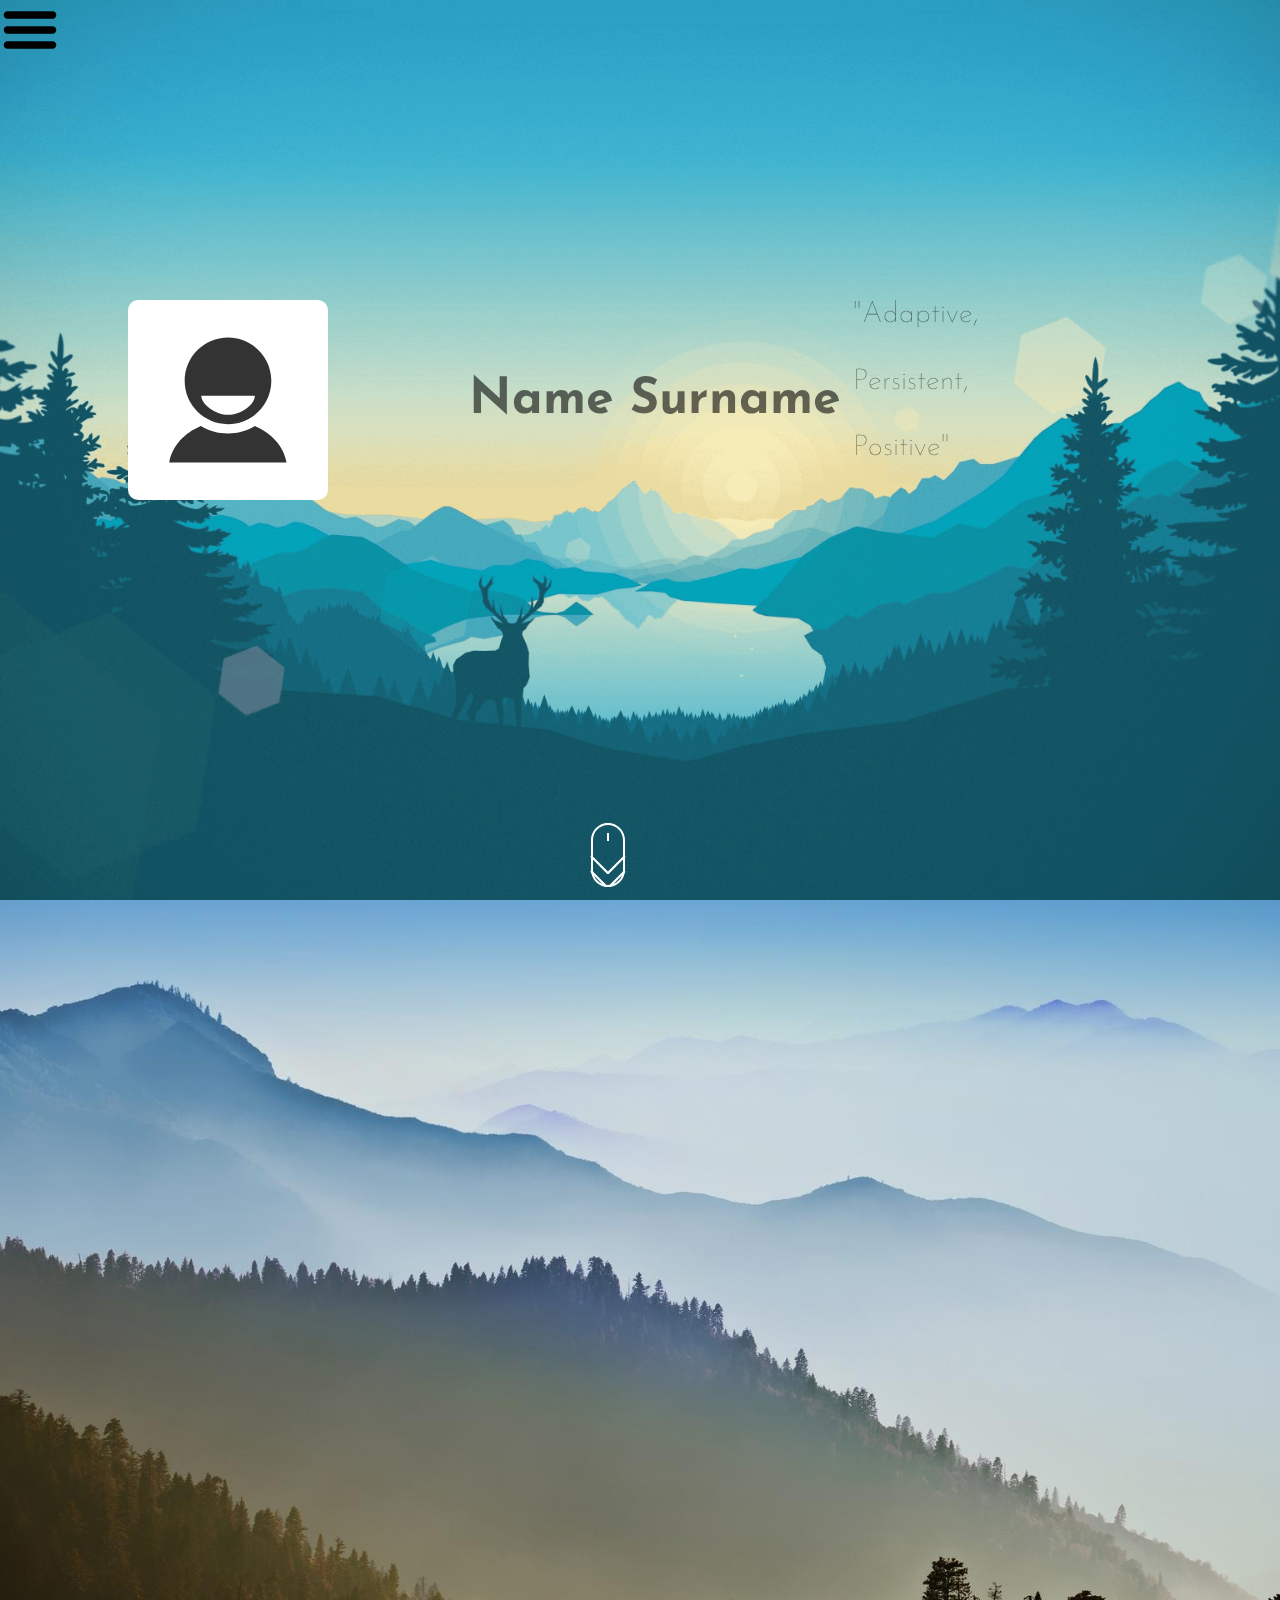
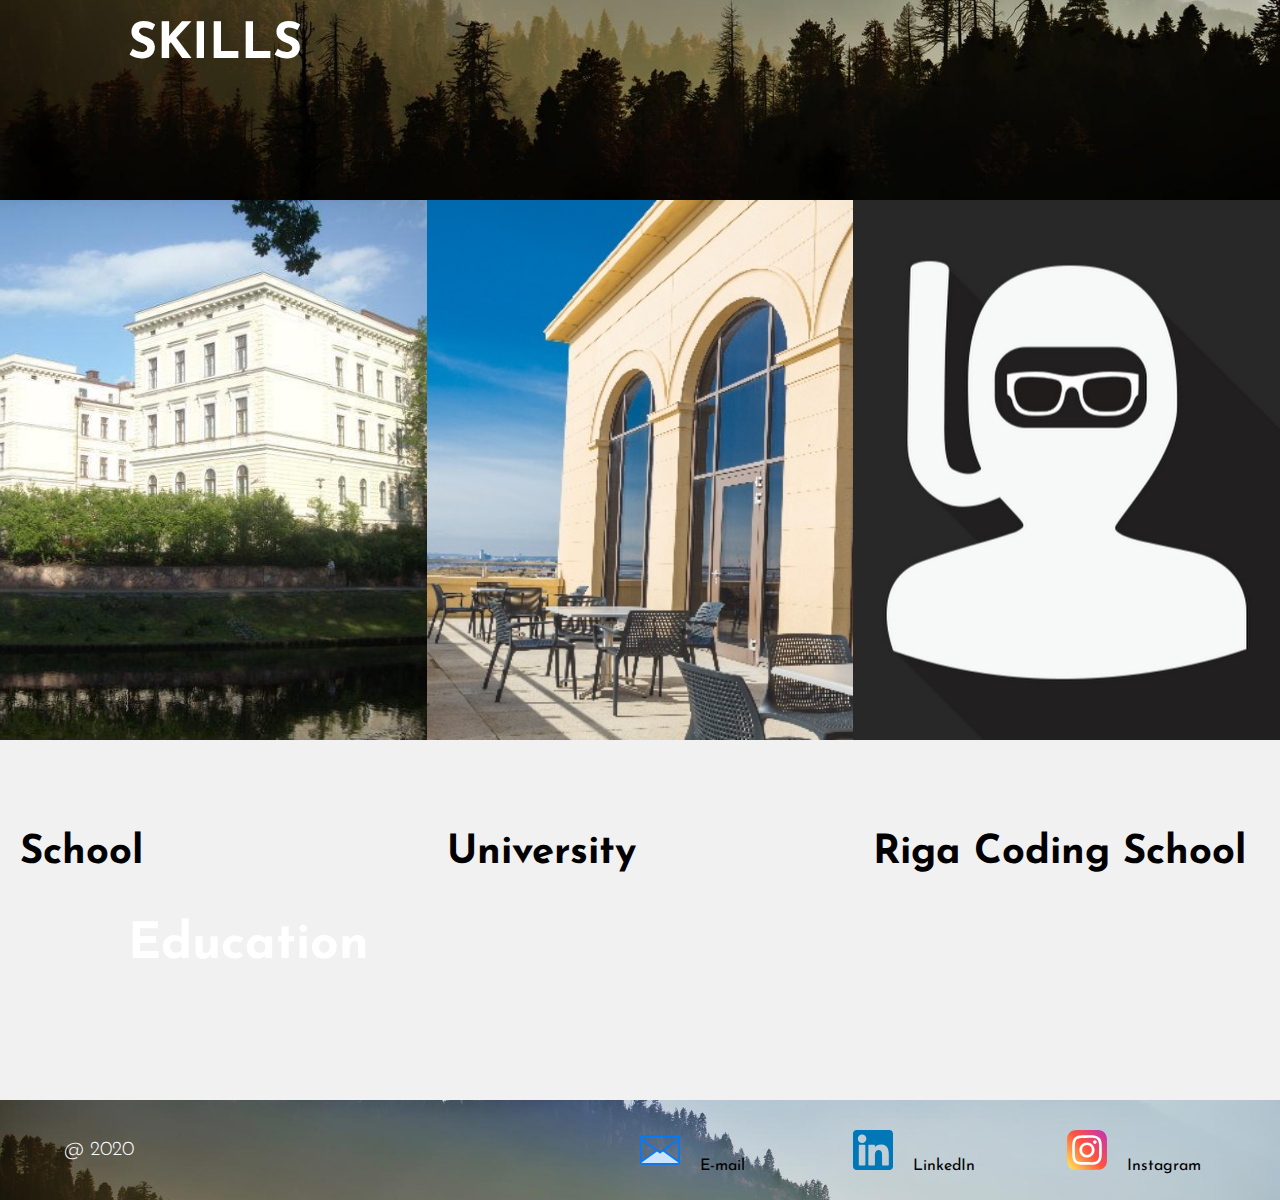
<file: index.html>
<html><head>
    <link rel="stylesheet" href="style.css" />
    <link rel="stylesheet" href="style-2.css" />
    <title>CV-web-final</title>
    <script src="https://ajax.googleapis.com/ajax/libs/jquery/3.5.1/jquery.min.js"></script>
    <script src="script.js"></script>
</head>

<body onload="mouseAnim()">

   
<!-- <nav class="nav-main">
    
</nav> -->



<div class="nav-sidebar">
    <img class="btn-toggle-nav" src="img/hamburger.png" onclick="toggleNav()"></img>
    <ul>
        <li><span>RCS Gala darbs</span></li>
        <li><a href="index.html">Home</a></li>
        <li><a href="about.html">About</a></li>
        <li><a href="licences.html">Licences</a></li>
    </ul>
</div>




<main id=page>
<div>
    <div id=title-page>
        <img id= profile-pic src="img/User.svg"></img>
        <div id=name class=hidden-name>Name Surname</div>
        <div id=sub-title>
            <a id=side-text>"Adaptive,</a>
            <a id=side-text> Persistent,</a>
            <a id=side-text> Positive"</a>
        </div>
        <img id=mouse-wheel  src="img/mouse.svg"></img>
        <!-- <img id=down src="img/down.svg"></img> -->
        <!-- <img id=bg1 src="img/title-bckg3-min.png"></img> -->
    </div>
</div>

    <div id=skills-master>
        <div id=skills>
            <p></p><p id="skills-title">SKILLS</p>
            <img id=java class=skills-logo src="img/java.svg"></img>
            <img id=c class=skills-logo src="img/c.svg"></img>
            <div id=web-logos>
                <img id=html-l class=skills-logo src="img/html.svg"></img>
                <img id=css-l class=skills-logo src="img/css.svg"></img>
                <img id=js-l class=skills-logo src="img/js.svg"></img>
            </div>
        </div>
        <!-- <img src="img/title-bckg1.png" id= "bg2"/> -->
    </div>

    <div id=education>
        <div id=gymnasium></div>
        <div id=university></div>
        <div id=rcs></div>
        <div id=gymnasium-txt>School<br/></div>
        <div id=university-txt>University</div>
        <div id=rcs-txt>Riga Coding School</div>
        <div id=education-title>Education</div>


    </div>
    <div id=contacts>
        <div id=footer>@ 2020</div>
        <div id=social>
            <div><img id=soc-img src="img/email(1).svg"><div class=soc href="mailto:abc@example.com">E-mail</div></img></div>
            <div><img id=soc-img src="img/linkedin.svg"><div class=soc href="https://www.linkedin.com/">LinkedIn</div></img></div>
            <div><img id=soc-img src="img/instagram.svg"><div class=soc href="https://www.instagram.com/">Instagram</div></img></div>
        </div>
    </div>

</main>
    
</body>

</html>
</file>
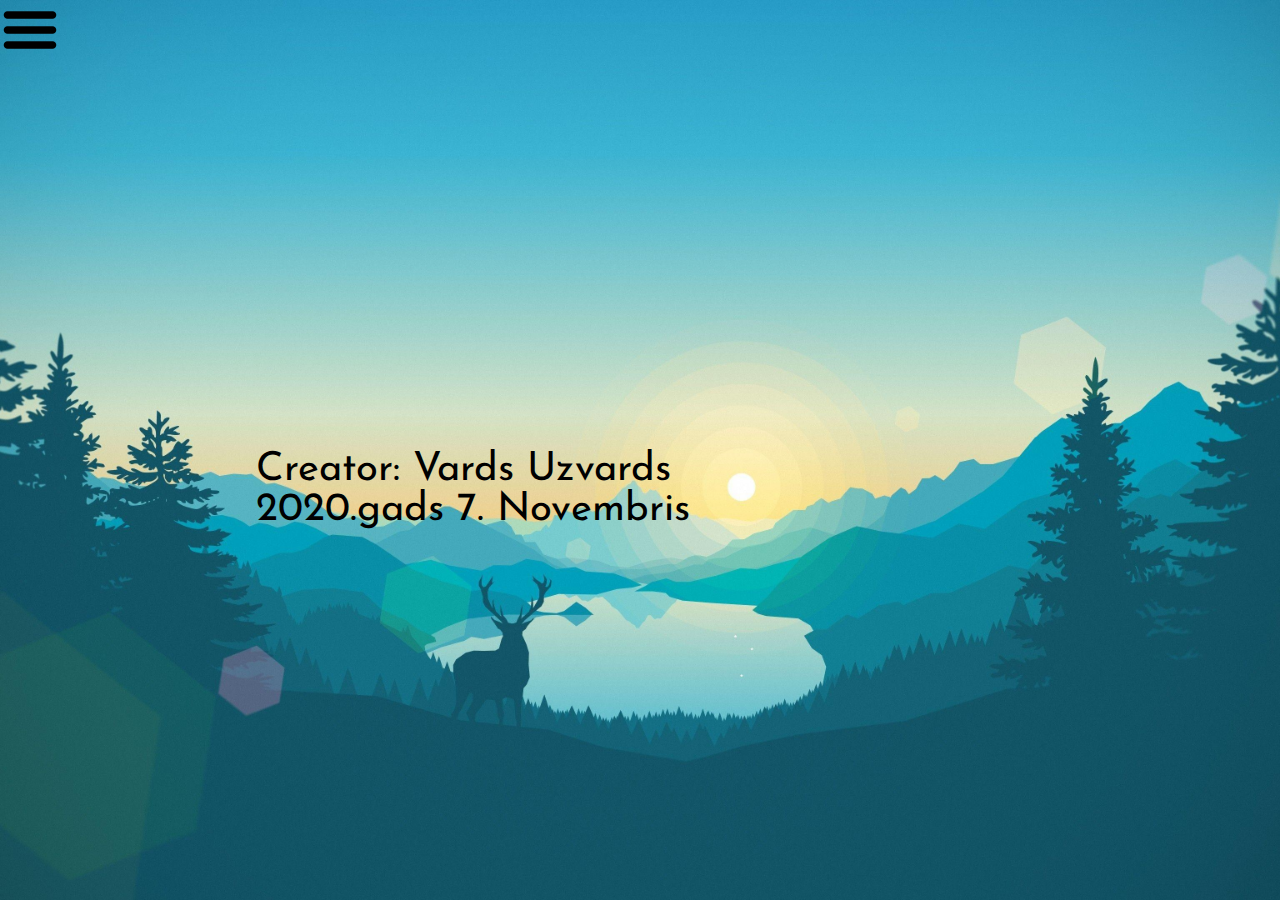
<file: about.html>
<html><head>
    <link rel="stylesheet" href="style.css" />
    <link rel="stylesheet" href="style-2.css" />
    <link rel="stylesheet" href="style-3.css"/>
    <title>Licences</title>
</head>

<body>
<div id=licences>
    <div class="nav-sidebar">
        <img class="btn-toggle-nav" src="img/hamburger.png" onclick="toggleNav()"></img>
        <ul>
            <li><span>RCS Gala darbs</span></li>
            <li><a href="#">Home</a></li>
            <li><a href="#">About</a></li>
            <li><a href="#">Licences</a></li>
        </ul>
    </div>
<div id=licText class=text >Creator: Vards Uzvards 
    <br/>2020.gads 7. Novembris
</div>
   
</body>
</div>


<script src="https://ajax.googleapis.com/ajax/libs/jquery/3.5.1/jquery.min.js"></script>
<script src="script.js"></script>

</html>
</file>
<file: style.css>
@font-face {
	font-family: Jo;
	src: url(font/JosefinSans-VariableFont_wght.ttf);
}

@font-face {
	font-family: JoThinItalic;
	src: url(font/static/JosefinSans-LightItalic.ttf);
}
@font-face {
	font-family: JoThin;
	src: url(font/static/JosefinSans-Light.ttf);
}
body {
	margin: 0px;
	background-color: #f1f1f1;
}

/*
.nav-main{
	width: 100%;
	height: 60px;
	background-color: #FFF;
	display: flex;
	flex-wrap: wrap;
	z-index: 1000;
}
*/
.btn-toggle-nav{
	position: fixed;
	top:0;
	left:0;
	width:60px;
	height:60px;
	cursor: pointer;
	z-index: 2000;
}
/*
.btn-toggle-nav:hover{
opacity: 0.8;
	}

 .nav-main ul{
	position:fixed;
	top:0;
display: flex;
flex-wrap:wrap;
padding-left:15px;
}

.nav-main ul li {
list-style:none;
line-height:60px;
}

.nav-main ul li a {
	display:block;
	height: 100%;
	padding:0px 10px;
	flex-wrap: wrap;
	padding-left: 15px;
	text-transform: uppercase;
	text-decoration:none;
	color: #111;
	font-family: JoThin;
	font-size: 16px;

} */

.nav-sidebar {
	position: fixed;
	left:0;
	bottom:0;
	width: 0;
	padding: 0;
	height: calc(100vh - 80px);
	background-color: #1b1b1b;
	z-index: 1000;
	transition: all 0.3s ease-in-out;
}

.nav-sidebar ul {
	padding-top: 15px;
	overflow: hidden;
	visibility: hidden;
}

.nav-sidebar ul li {
	line-height: 60px;
	list-style: none;
}

.nav-sidebar ul li span, .nav-sidebar ul li a {
	display:block;
	height: 60px;
	padding: 0 10px;
	text-decoration: none;
	text-transform: uppercase;
	color: #FFF;
	font-family: JoThin;
	font-size: 16px;
	white-space: nowrap; /*text wont jump to next line if there is no space*/
	transition: all 0.3s ease-in-out;
}

.nav-sidebar ul li span{
	padding-bottom: 50px;
}

.nav-sidebar ul li a:hover {
opacity:0.5;
}


#page {
	display: grid;
	grid-template-rows: 1fr 1fr 1fr 1fr;
	grid-template-columns: 1fr;
	margin: auto;
	padding: 0px;
	min-width: 100%;
	height: 300px;
}
#title-page {
	display: grid;
	position: relative;
	grid-template-rows: 1fr 50px 50px;
	grid-template-columns: 1fr 1fr 1fr;
	align-items: center;
	margin: auto;
	background: url(img/title-bckg3-min.png) no-repeat center;
	background-size: cover;
	padding: 0px;
	width: 100%;
	height: 100vh;
}
#sub-title {
	display: grid;
	grid-template-rows: 1fr 1fr 1fr;
	grid-template-columns: 1fr;
	margin: 0px;
	padding: 0px;
	width: 100px;
	height: 200px;
}
#name {
	display: none;
	position: relative;
	transition: none;
	margin-left: 10%;
	font-family: Jo;
	font-size: 50px;
	font-weight: 700;
	font-style: normal;
	-webkit-transition: none;
	-moz-transition: none;
	-o-transition: none;
}
#profile-pic {
	align-items: flex-end;
	margin-left: calc(1vw*10);
	width: auto;
	max-width: 200px;
	height: auto;
	max-height: 200px;
	background-color:white;
	border-radius:10px;
}
#side-text {
	display: none;
	font-family: Jo;
	font-size: 29px;
	font-weight: lighter;
}
#bg1 {
	display: inline-block;
	grid-row: 1/4;
	grid-column: 1 / 4;
	z-index: -1;
	background-position: relative;
	max-width: 100vw;
	max-height: 100vh;
}
#mouse-wheel {
	position: absolute;
	margin-top: 90vh;
	margin-left: 45vw;
	background: url(img/down.svg);
	-webkit-filter: invert(100%);
	/* safari 6.0 - 9.0 */
    filter: invert(100%);
	background-position-y: 0px;
}
/* #down{
    -webkit-filter: invert(100%); // safari 6.0 - 9.0
    filter: invert(100%);
    grid-column: 2/3;
    grid-row: 3/4 ;
} */
.skills-logo {
	opacity: 0;
}
#skills {
	display: grid;
	position: relative;
	grid-template-rows: 1fr 200px;
	grid-template-columns: 1fr 1fr 1fr;
	margin: 0px;
	background: url(img/title-bckg5.jpg) no-repeat center;
	background-size: cover;
	padding: 0px;
	height: 100vh;
}
#skills-title {
	position: absolute;
	grid-row: 2/3;
	grid-column: 1/2;
	align-items: flex-end;
	margin-top: 0vh;
	margin-left: 10vw;
	color: white;
	font-family: Jo;
	font-size: 50px;
	font-weight: 700;
	font-style: normal;
}
#java {
	grid-row: 1/2;
	grid-column: 1/2;
	align-items: flex-end;
	align-self: center;
	margin-left: 10vw;
	width: auto;
	max-width: 200px;
	height: auto;
	max-height: 200px;
}
#c {
	grid-row: 1/2;
	grid-column: 2/3;
	align-items: flex-end;
	align-self: center;
	margin-left: 10vw;
	width: auto;
	max-width: 200px;
	height: auto;
	max-height: 200px;
}
#web-logos {
	display: grid;
	grid-template-rows: 1fr 1fr 1fr;
	grid-template-columns: 1fr;
	grid-row: 1/2;
	grid-column: 3/4;
	margin-left: 10vw;
}
#html-l {
	align-items: flex-end;
	align-self: center;
	width: auto;
	max-width: 200px;
	height: auto;
	max-height: 200px;
}
#css-l {
	align-items: flex-end;
	align-self: center;
	margin: 20px;
	width: auto;
	max-width: 200px;
	height: auto;
	max-height: 200px;
}
#js-l {
	align-items: flex-end;
	align-self: center;
	width: auto;
	max-width: 200px;
	height: auto;
	max-height: 200px;
}
#education {
	display: grid;
	justify-content: space-evenly;
	position: relative;
	grid-template-rows: 60% 25% 15%  ;
	grid-template-columns: 1fr 1fr 1fr;
	margin: 0px;
	/* background: url(img/title-bckg4.png) no-repeat center; */
	padding: 0px;
	height: 100vh;
}

@media only screen and (max-width: 600px) {
	
  }
</file>
<file: style-2.css>
#gymnasium{
	background: url(img/2gim.jpg) no-repeat center;
	background-size: cover;
	z-index: -1;
	grid-template-columns: 1/2;
	grid-template-rows: 1/4;
}
#university{
	background: url(img/uni.jpg) no-repeat center;
	background-size: 30vw;
	z-index: -1;
	background-size: cover;
}
#rcs{
	background: url(img/rcs.jpg) no-repeat center;
	background-size: 30vw;
	z-index: -1;
	background-size: cover;

}
#gymnasium-txt {
	padding-left: 20px;
	font-family: Jo;
	font-size: 40px;
	font-weight: 700;
	font-style: normal;
	align-self: center;
}
#university-txt {
	padding-left: 20px;
	font-family: Jo;
	font-size: 40px;
	font-weight: 700;
	font-style: normal;
	align-self: center;
}
#rcs-txt {
	padding-left: 20px;
	font-family: Jo;
	font-size: 40px;
	font-weight: 700;
	font-style: normal;
	align-self: center;
}
#education-title {
	position: absolute;
	align-items: flex-end;
	margin-top: 80vh;
	margin-left: 10vw;
	color: white;
	font-family: Jo;
	font-size: 50px;
	font-weight: 700;
	font-style: normal;
}
#contacts {
	display: grid;
	position: relative;
	grid-template-rows: 1fr;
	grid-template-columns: 1fr 1fr;
	margin: 0px;
	background: url(img/title-bckg5.jpg) no-repeat center;
	background-size: cover;
	padding: 0px;
	height: 100px;
}
#footer {
	align-self: center;
	color: white;
	font-family: JoThin;
	font-size: 15pt;
	font-weight: 500;
	margin-left:5vw;
}
#soc-img{
	max-height: 40px;
	min-height: 40px;
	max-width:40px;
	min-width: 40px;
	padding-top:30px;
	padding-right:20px;
	
}
#social {
	display: grid;
	grid-template-columns: 1fr 1fr 1fr;
	grid-template-rows: 1fr;
	grid-row: 1/2;
	grid-column: 2/3;
}
.soc{
	font-family: Jo;
	display:inline-block;
}
</file>
<file: style-3.css>
body {
    background: url(img/title-bckg3.jpg) no-repeat center;
	background-size: cover;
	padding: 0px;
    width: 100%;
    height: 100%;
}

#licText {
position: absolute;
top: 50%;
padding-left: 20%;
}

.text{
    font-family: Jo;
    font-size: 30pt;
}
</file>
